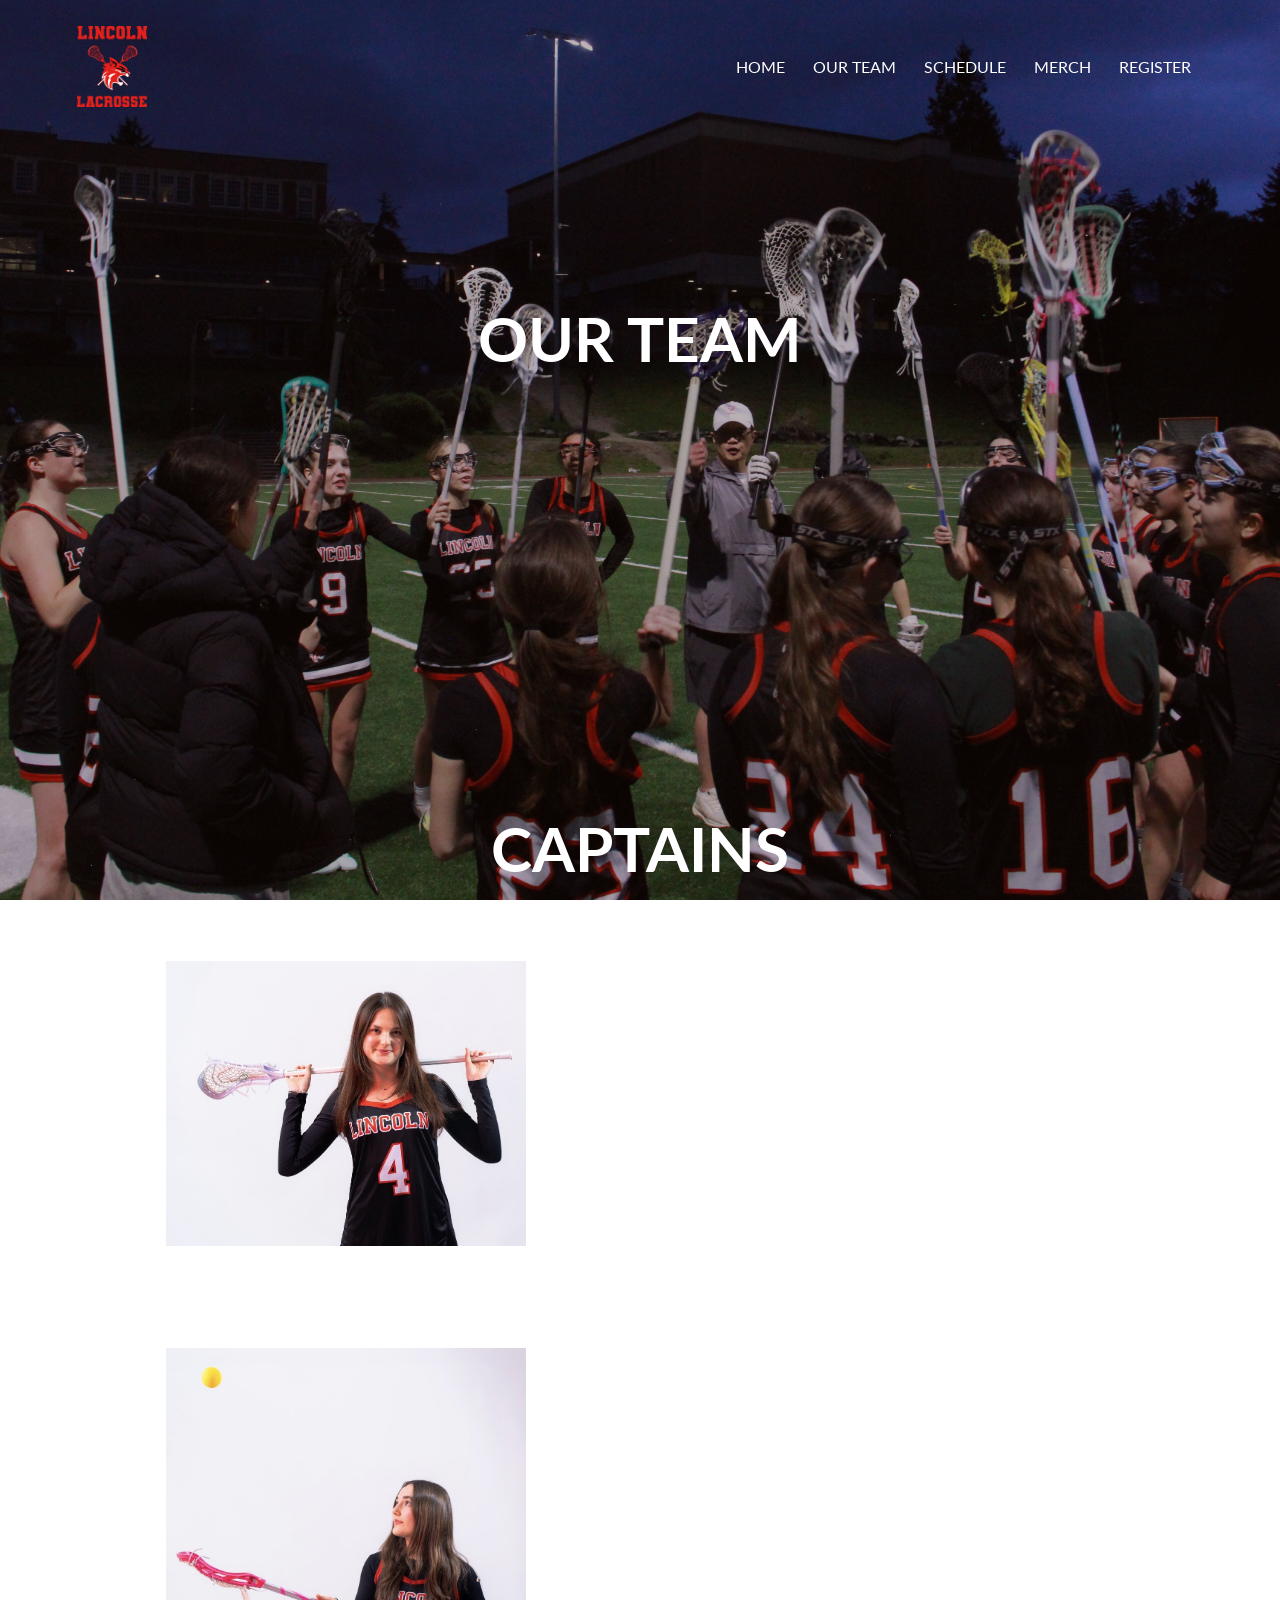
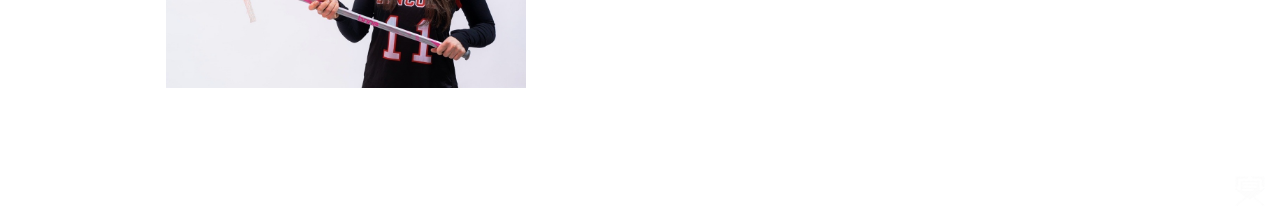
<file: our-team.html>
<!DOCTYPE html>
<head>
	<meta name="viewport" content="width=device-width, initial-scale=1.0">
	<title>Lincoln Women's Lacrosse Site</title>
	<link rel="stylesheet" href="style.css">
	<link rel="preconnect" href="https://fonts.gstatic.com" crossorigin>
	<link href="https://fonts.googleapis.com/css2?family=Lato:ital,wght@0,400;0,700;1,400;1,700&display=swap" rel="stylesheet">
</head>

<body>

<section class="headert">
<nav>
	<a href="index.html"><img src="images/logo.png"></a>
<div class="nav-links">
<ul>
	<li><a href="index.html">HOME</a></li>
	<li><a href="our-team.html">OUR TEAM</a></li>
	<li><a href="schedule.html">SCHEDULE</a></li>
	<li><a href="https://lincolnhslacrosse.secondslide.io/">MERCH</a></li>
	<li><a href="https://account.usalacrosse.com/event/view/08eea169-bc5d-4d64-b89e-0233224212e4?utm_source=ig&utm_medium=social&utm_content=link_in_bio">REGISTER</a></li>
</ul>
</div>
</nav>

<div class="text-box1">
	<br><br><h1>OUR TEAM</h1>
</div>

<div class="text-box2">
	<h1>CAPTAINS</h1>
	<div class="text-captains">
		<img src="images/evelyn.jpeg">
		<p>"Hi! My name is Evelyn Bieniawski and I’m a Senior at Lincoln. I’ve been playing for 8 years and usually play midfield. Being a part of the Lincoln team has been one of the most rewarding parts of high school. As a less popular sport, I’m proud of the community we’ve built to keep the energy for our team going. What I love is our attitude—we strive to have fun, work hard, and grow together, and I’m so excited to see how the team continues to evolve."</p>
	</div>
	<div class="text-captains">
		<img src="images/persephone.jpeg">
		<p>"Hey!! My name is Persephone Huish and I am a Senior. I have been playing lacrosse since my Sophomore year and I play a mix of attack and midfielder. Lacrosse has been such a fun opportunity for me to meet new people, engage in a new sport, and build up my leadership skills on and off the field. I never would have thought that my spontaneous decision to try out one day would have led to me being here three years later, but I love coming to practice everyday and seeing so much energy, commitment, and learning in the tight-knit community that we have formed. Go Lynx!!"</p>
	</div> <!-- remember to form a new div class for each captain-->
	<!--<h2>25/26 ROSTER</h2>
	<p>roster w/ name, position, grad year in list form</p>-->
</div>

<div class="contact">
	<p>Contact Us</p>
	<a href="https://www.instagram.com/lincolnwomenslacrosse"><img src="images/instagram.png"></a>
	<a href="https://go.teamsnap.com/8235585/home"><img src="images/teamsnap.png"></a>
	<a href="mailto:"><img src="images/email.png"></a>
</div>
</section>
</body>
</file>
<file: style.css>
/*INDEX*/
*{
	margin: 0;
	padding: 0;
	font-family: 'Lato', sans-serif;
}

.headerh{
	min-height: 100vh;
	width: 100%;
	background-image: linear-gradient(rgba(30,9,4,0.3),rgba(30,9,4,0.3)), url(images/aboutus.JPG);
	background-attachment: fixed;
	background-position: center;
	background-repeat: no-repeat;
	background-position: top;
	background-size: cover;
	position: relative;
}

.headert{
	min-height: 100vh;
	width: 100%;
	background-image: linear-gradient(rgba(30,9,4,0.3),rgba(30,9,4,0.3)),url(images/lincolnteam.JPG);
	background-attachment: fixed;
	background-position: center;
	background-repeat: no-repeat;
	background-position: top;
	background-size: cover;
	position: relative;
}

.headers{
	min-height: 100vh:
	width: 100%;
	background-image: url(images/schedule.JPG);
	background-attachment: fixed;
	background-position: center;
	background-repeat: no-repeat;
	background-position: top;
	background-size: cover;
	position: relative;
}

nav{
	display: flex;
	padding: 2% 6%;
	justify-content: space-between;
	align-items:center;
}
nav img{
	width: 70px;
}
.nav-links{
	flex: 1;
	text-align: right;
}
.nav-links ul li{
	list-style: none;
	display: inline-block;
	padding: 8px 12px;
	position: relative;
}
.nav-links ul li a{
	color: #fff; /*will change to white*/
	text-decoration: none;
	font-size: 16px;
}
.nav-links ul li::after{
	content: '';
	width: 0%;
	height: 2px;
	background: #e2211c;
	display: block;
	margin: auto;
	transition: 0.5s;
}
.nav-links ul li:hover::after{
	width: 100%;
}

.contact{
	margin: auto;
	padding: 10px;
	margin-bottom: 0px;
	text-align: right;
}
.contact p{
	margin: 0 9px 10px;
	font-size: 14px;
	color: #fff;
}

.contact img{
	height: 30px;
	margin: 0 5px;
	position: relative;
}

/*ABOUT PAGE*/
.text-box1{
	width: 90%;
	margin: auto;
	padding-top: 10%;
	padding-bottom: 8%;
	text-align: center;
}
.text-box1 h1{
	font-size: 62px;
	color: #fff; /*will change to white*/
}
.text-box1 p{
	width: 70%;
	margin: auto;
	padding: 2%;
	font-size: 20px;
	line-height: 1.4;
	color: #fff;
}

/*TEAM PAGE*/
.text-box2{
	width: 100%;
	color: #fff;
	margin: auto;
	text-align: center;
	margin-top: 24%;
}
.text-box2 h1{
	font-size: 62px;
	padding: 2%;
	color: #fff;
}
.text-captains{
	margin: auto;
	display: flex;
	gap: 7%;
	flex-wrap: wrap;
	width: 74%;
	padding: 4%;
}
.text-captains img{
	width: 38%;
	margin: auto;
}
.text-captains p{
	flex: 1;
	margin: auto;
	text-align: left;
	line-height: 1.4;
	font-size: 120%;
	color: #fff;
}


/*SCHED PAGE*/
.calendar{
	background-color: #fff
	margin: auto;
}
.calendar h1{
	text-align: center;
	padding-top: 2%;
	font-size: 62px;
	color: #fff;
}
.calendar p{
	text-align: center;
	padding-top: 2%;
	position: relative;
	font-size: 30px;
	color: #fff;
}
.calendar img{
	display: block;
	margin: auto;
	width: 70%;
}
</file>
